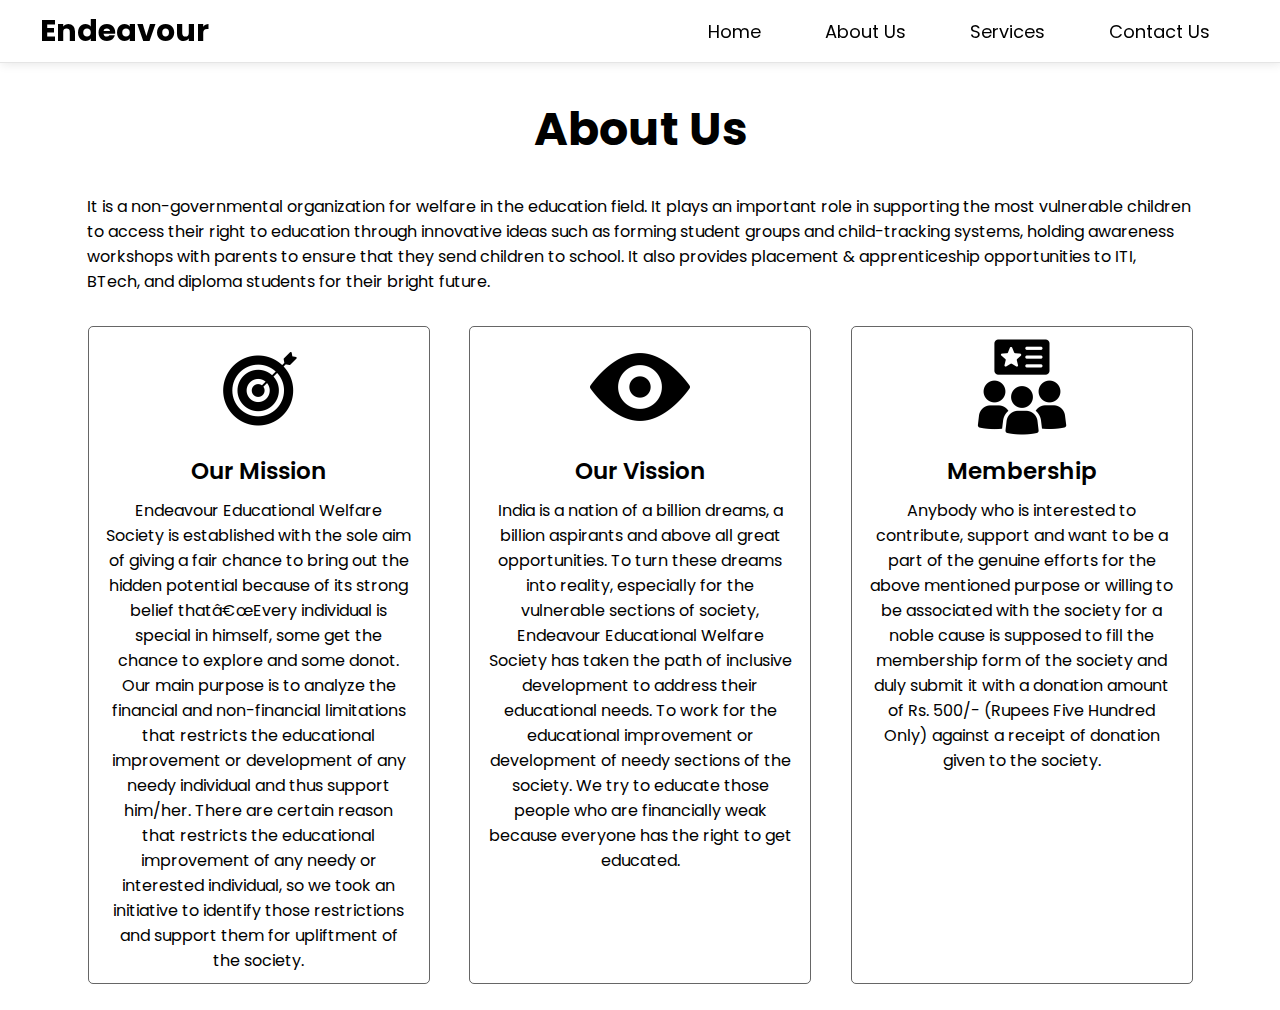
<file: about.html>
<!DOCTYPE html>
<html lang="en">

<head>
    <meta charset="UTF-8">
    <meta name="viewport" content="width=device-width, initial-scale=1.0">
    <link rel="stylesheet" href="main.css">
    <link rel="stylesheet" href="https://stackpath.bootstrapcdn.com/font-awesome/4.7.0/css/font-awesome.min.css">
    <title>About Us</title>
</head>

<body>
    <div class="container">
        <div class="navbar">
            <h2>Endeavour</h2>
            <span id="open"><i class="fa fa-bars"></i></span>
            <span id="close"><i class="fa fa-close"></i></span>
            <nav id="nav">
                <ul>
                    <li><a href="index.html">Home</a></li>
                    <li><a href="about.html">About Us</a></li>
                    <li><a href="services.html">Services</a></li>
                    <li><a href="contact.html">Contact Us</a></li>
                </ul>
            </nav>


        </div>
        <div class="about-us">
           <div class="about-header">
               <h2>About Us</h2>
           </div>
            <div class="about-them">
                <p>It is a non-governmental organization for welfare in the education field. It plays an important role in supporting the most vulnerable children to access their right to education through innovative ideas such as forming student groups and child-tracking systems, holding awareness workshops with parents to ensure that they send children to school. It also provides placement & apprenticeship opportunities to ITI, BTech, and diploma students for their bright future.</p>
            </div>
            <div class="mvm">
                <div class="mission">
                    <img src="images/mission.png" width="100" height="100" alt="mission">
                    <header>Our Mission</header>
                    <p class="text">Endeavour Educational Welfare Society is established with the sole aim of giving a fair chance to bring out the hidden potential because of its strong belief thatâ€œEvery individual is special in himself, some get the chance to explore and some donot. Our main purpose is to analyze the financial and non-financial limitations that restricts the educational improvement or development of any needy individual and thus support him/her. There are certain reason that restricts the educational improvement of any needy or interested individual, so we took an initiative to identify those restrictions and support them for upliftment of the society.</p>
                </div>
                <div class="vision">
                    <img src="images/vission.png" width="100" height="100" alt="vission">
                    <header>Our Vission</header>
                    <p class="text">India is a nation of a billion dreams, a billion aspirants and above all great opportunities. To turn these dreams into reality, especially for the vulnerable sections of society, Endeavour Educational Welfare Society has taken the path of inclusive development to address their educational needs. To work for the educational improvement or development of needy sections of the society. We try to educate those people who are financially weak because everyone has the right to get educated.</p>
                </div>
                <div class="membership">
                    <img src="images/membership.png" width="100" height="100" alt="membership">
                    <header>Membership</header>
                    <p class="text">Anybody who is interested to contribute, support and want to be a part of the genuine efforts for the above mentioned purpose or willing to be associated with the society for a noble cause is supposed to fill the membership form of the society and duly submit it with a donation amount of Rs. 500/- (Rupees Five Hundred Only) against a receipt of donation given to the society.</p>
                </div>
            </div>
        </div>
    </div>
    <script>
        var open = document.getElementById("open");
        var close = document.getElementById("close");
        open.addEventListener('click', opensidebar)
        close.addEventListener('click', closesidebar)

        function opensidebar() {
            document.getElementById("nav").style.display = "block";
            open.style.display = "none";
            close.style.display = "block";

        }

        function closesidebar() {
            document.getElementById("nav").style.display = "none";
            close.style.display = "none";
            open.style.display = "block";
        }

    </script>
</body>

</html>
</file>
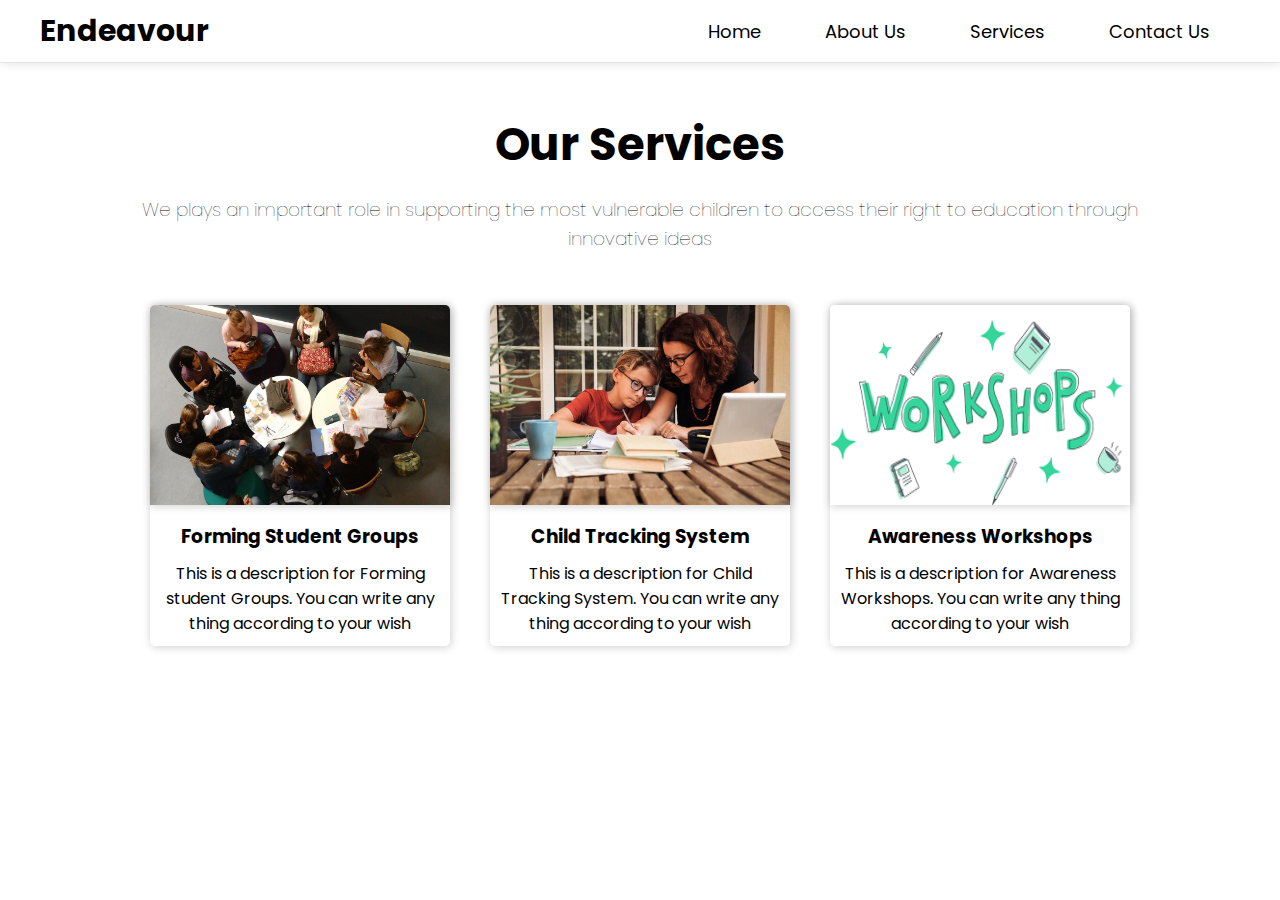
<file: services.html>
<!DOCTYPE html>
<html lang="en">

<head>
    <meta charset="UTF-8">
    <meta name="viewport" content="width=device-width, initial-scale=1.0">
    <link rel="stylesheet" href="main.css">
    <link rel="stylesheet" href="https://stackpath.bootstrapcdn.com/font-awesome/4.7.0/css/font-awesome.min.css">
    <title>Services</title>
</head>

<body>
    <div class="container">
        <div class="navbar">
            <h2>Endeavour</h2>
            <span id="open"><i class="fa fa-bars"></i></span>
            <span id="close"><i class="fa fa-close"></i></span>
            <nav id="nav">
                <ul>
                    <li><a href="index.html">Home</a></li>
                    <li><a href="about.html">About Us</a></li>
                    <li><a href="services.html">Services</a></li>
                    <li><a href="contact.html">Contact Us</a></li>
                </ul>
            </nav>


        </div>


        <div class="services">
            <div class="service-header">
                <h2>
                    Our Services
                </h2>
            </div>
            <div class="service-desc">
                <h3>We plays an important role in supporting the most vulnerable children to access their right to education through innovative ideas</h3>
            </div>
            <div class="three-services">

                <div class="each-service">
                    <img src="images/student_group.jpg" alt="">
                    <h3>Forming Student Groups</h3>
                    <p>This is a description for Forming student Groups. You can write any thing according to your wish</p>
                </div>
                <div class="each-service">
                    <img src="images/child-track.jpg" alt="">
                    <h3>Child Tracking System</h3>
                    <p>This is a description for Child Tracking System. You can write any thing according to your wish</p>
                </div>
                <div class="each-service">
                    <img src="images/workshops.png" alt="">
                    <h3>Awareness Workshops</h3>
                    <p>This is a description for Awareness Workshops. You can write any thing according to your wish</p>
                </div>
                
                
            </div>
        </div>
    </div>
    <script>
        var open = document.getElementById("open");
        var close = document.getElementById("close");
        open.addEventListener('click', opensidebar)
        close.addEventListener('click', closesidebar)

        function opensidebar() {
            document.getElementById("nav").style.display = "block";
            open.style.display = "none";
            close.style.display = "block";

        }

        function closesidebar() {
            document.getElementById("nav").style.display = "none";
            close.style.display = "none";
            open.style.display = "block";
        }

    </script>
</body>

</html>
</file>
<file: main.css>
@import url('https://fonts.googleapis.com/css2?family=Poppins:wght@400&display=swap');

* {
    padding: 0;
    margin: 0;
    font-family: 'Poppins', sans-serif;
}

.container {
    width: 100%;
}

/*Navbar-------------------*/
.navbar {
    position: sticky;
    top: 0;
    left: 0;
    right: 0;
    background: white;
    display: flex;
    align-items: center;
    justify-content: flex-end;
    border-bottom: 1px solid rgba(0, 0, 0, 0.1);
    box-shadow: 1px 1px 10px rgba(0, 0, 0, 0.1);
    padding: 8px 0;
    z-index: 1000;
}

.navbar h2 {
    margin: 0 auto 0px 40px;
    font-size: 30px;
}


/*Nvabar at minimum length of screen 810px*/
@media(min-width: 810px) {


    .navbar ul {
        list-style: none;
        margin-right: 40px;
    }

    .navbar ul li {
        display: inline-block;
        margin: auto 20px;
    }

    .navbar ul li a {
        text-decoration: none;
        color: black;
        font-size: 18px;
        padding: 5px 10px;
        cursor: pointer;
    }

    .navbar ul li a:hover {
        border: 1px solid black;
        padding: 4px 9px;
    }

    #close,
    #open {
        display: none;
    }
}

/*Nvabar at width below 810px */
@media(max-width: 810px) {
    #nav {
        display: none;
    }

    .navbar span {
        margin: 0 20px 0 0;
    }

    .navbar span i {
        font-size: 25px;
    }

    .navbar #close {
        position: absolute;
        display: none;
    }

    .navbar ul {
        position: absolute;
        width: 300px;
        background: white;
        right: 0;
        top: 61px;
        list-style: none;
        border: 1px solid rgba(0, 0, 0, 0.1);
        box-shadow: 1px 1px 10px rgba(0, 0, 0, 0.2)
    }

    .navbar ul li a {
        text-decoration: none;
        color: black;
        cursor: pointer;
    }

    .navbar ul li a:hover {

        color: rgba(0, 0, 0, 0.5);

    }

    .navbar ul li {
        padding: 15px 40px;
        border-bottom: 1px solid rgba(0, 0, 0, 0.1);
    }
}



.content {
    width: 100%;
    height: 92vh;
    background: linear-gradient(rgba(0, 0, 0, 0.5), rgba(0, 0, 0, 0.5)), url(./images/graduation.jpg);
    background-position: center;
    background-size: cover;
    text-align: center;
}

.content-image {
    position: absolute;
    width: 700px;
    top: 50%;
    left: 20%;
    transform: translate(-30%, -50%);
}

.content-image p {
    font-size: 30px;
    color: white;
}

.content-image .link {
    margin-top: 20px;
    text-align: center;
}

.content-image a {
    text-decoration: none;
    color: white;
    margin: 0 20px 0 0;
    padding: 5px 10px;
    font-size: 20px;
    border: 3px solid #3498DB
}

.content-image a:hover {
    border: 4px solid #5DADE2;
    padding: 4px 9px;
}

@media(max-width:940px) {
    .content-image {
        width: 500px;
    }

    .content-image p {
        font-size: 25px;
    }
}

@media(max-width:740px) {
    .content-image {
        left: 50%;
        transform: translate(-50%, -50%)
    }
}

@media(max-width:520px) {
    .content-image {
        width: 450px;
    }

    .content-image p {
        font-size: 20px;
    }

    .content-image a {
        font-size: 17px;
    }
}

@media(max-width:480px) {
    .content-image {
        width: 320px;
    }

    .content-image p {
        font-size: 18px;
    }

    .content-image a {
        font-size: 15px;
    }
    .navbar ul{
        width: 250px;
    }
}



/*About us page*/
.about-them{
    width: 96%;
    margin: 30px auto 0 auto;
    border-radius: 5px;
}
.about-header{
    text-align: center;
    margin: 2rem 0 0 0;
}
.about-header h2{
    font-size: 46px;
}
.mvm{
    display: flex;
    justify-content: space-evenly;
    flex-wrap: wrap;
    text-align: center;
    margin: 2rem 3rem 1rem 3rem;
}
.mission, .vision, .membership{
    width: 28%;
    border: 1px solid rgba(0,0,0,0.6);
    border-radius: 5px;
    min-width: 340px;
    margin-bottom: 10px;
    transition: 0.3s ease-in-out;
}
.mission:hover, .vision:hover, .membership:hover{
    transform: scale(1.01);
    
}
.about-us img{
    margin: 10px 0;
}
.about-us header{
    font-size: 23px;
    font-weight: 600;
    padding-bottom: 10px;
}

.about-us p{
    width: 90%;
    margin: 0 auto 10px auto;
}


/*Contact Us Page*/
.contact-us{
    width: 90%;
    margin: 4rem auto 1rem auto;
}
.header{
    text-align: center;
}
.header header{
    font-size: 40px;
    font-weight: 600;
}
.details-form{
    display: grid;
    grid-template-columns: 60% 40%;
    margin: 4rem 0 0 0;
}

.form form{
    width: 90%;
    margin: 0 auto;
}
.form form textarea{
    width: 94%;
    padding: 10px 0 0 10px;
    margin-bottom: 10px;
    outline: none;
    border: 1px solid rgba(0,0,0,0.3);
}
.half{
    width: 45%;
    height: 40px;
    margin: 10px 1.5% 10px 0;
    padding: 0 0 0 10px;
    outline: none;
    border: 1px solid rgba(0,0,0,0.3);
}

.full {
    width: 94%;
    height: 40px;
    margin: 10px 0;
    padding: 0 0 0 10px;
    outline: none;
    border: 1px solid rgba(0,0,0,0.3);
}
.form button{
    margin: 10px 0;
    outline: none;
    padding: 5px 20px;
    font-size: 17px;
    background: #1197EF;
    border: none;
    cursor: pointer;
}

.form button:hover{
    background: rgba(17,151,239, 0.7)
}

.details{
    margin-top: 40px;
    margin-left: 30px;
}

.head-office, .mobile{
    display: grid;
    grid-template-columns: 10% 60%;
    margin-bottom: 30px;
}
.mobile i, .head-office i{
    font-size: 25px;
}



@media(max-width:915px){
    .details-form{
        grid-template-columns: 100%;
    }
}
@media(max-width:660px){
    .half{
        width: 94%;
    }
    .head-office, .mobile{
        grid-template-columns: 10% 80%;
    }
}

/*Services*/
.services{
    width: 80%;
    margin: 0 auto;
}
.service-header{
    text-align: center;
    margin: 3rem 0 1rem 0;
    font-size: 30px;
}
.service-desc{
    text-align: center;
}
.service-desc h3{
    margin: 10px 0;
    font-weight: 100;
}
.three-services{
    display: flex;
    flex-wrap: wrap;
    justify-content: center;
    margin:2rem 0 2rem 0;
}
.each-service{
    width: 25%;
    text-align: center;
    margin: 20px;
    border-radius:5px;
    box-shadow: 1px 1px 10px rgba(0,0,0,0.2);
    min-width: 300px;
    transition: 0.3s ease-in-out;
}
.each-service:hover{
    transform: scale(1.03);
}
.each-service img{
    border-radius: 5px 5px 0 0;
    width: 100%;
    height: 200px;
    box-shadow: 1px 1px 10px rgba(0,0,0,0.2)
}
.each-service h3{
    margin: 10px 10px;
}
.each-service p{
    margin: 10px;
}
</file>
